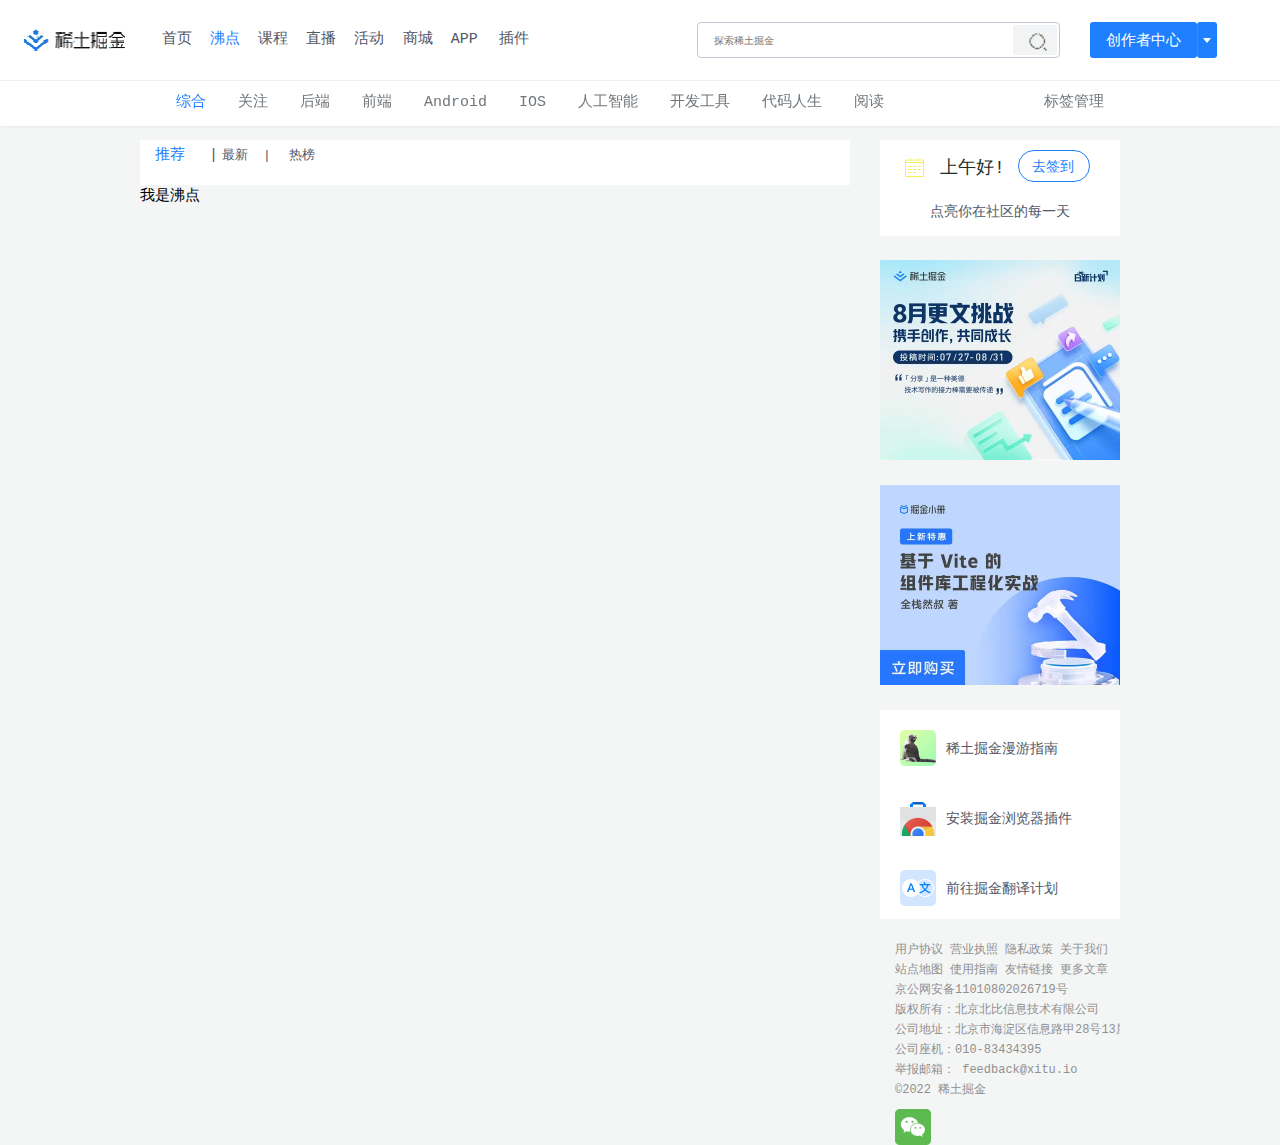
<file: feidian.html>
<!DOCTYPE html>
<html lang="en">

<head>
    <meta charset="UTF-8">
    <meta http-equiv="X-UA-Compatible" content="IE=edge">
    <meta name="viewport" content="width=device-width, initial-scale=1.0">
    <title>掘金网</title>
    <link rel="stylesheet" href="css/style.css">
    <script src="js/header.js" type="text/javascript"></script>
    <script type="text/javascript" src="js/vue.js"></script>
    <!-- 导入字体图标样式 -->
    <link rel="stylesheet" href="css/font/iconfont.css">
</head>

<body>
    <div id="juejin">
        <!--导航部分-->
        <div class="view-container container">
            <div class="main-header-box">
                <header visible="visible" data-fetch-key="0" class="main-header main-header visible" data-v-925bf8d6 data-v-8ec00994>
                    <div class="container" data-v-925bf8d6>
                        <a href="index.html" class="logo" data-v-925bf8d6><img src="img/1.png" class="logo-img"></a>
                        <nav class="main-nav" id="nav">
                            <ul class="nav-list">
                                <ul class="phone-hide">
                                    <li class="nav-item">
                                        <a href="index.html">首页</a></li>
                                    <li class="nav-item-active">
                                        <a href="feidian.html">沸点</a></li>
                                    <li class="nav-item">
                                        <a href="ke.html">课程</a></li>
                                    <li class="nav-item">
                                        <a href="zhi.html">直播</a></li>
                                    <li class="nav-item">
                                        <a href="huo.html">活动</a></li>
                                    <li class="nav-item">
                                        <a href="shang.html">商城</a></li>
                                    <li class="nav-item">
                                        <a href="app.html">APP</a></li>
                                    <li class="nav-item">
                                        <a href="cha.html">插件</a></li>
                                    <ul class="right-side-nav">
                                        <li class="search-add">
                                            <ul class="search-add-ul">

                                                <form class="search-form">

                                                    <input type="search" placeholder="探索稀土掘金" value class="search-input">

                                                    <div class="search-icon-container">
                                                        <img src="img/2.png" class="search-icon">
                                                    </div>
                                                </form>


                                                <div class="add-group">
                                                    <button class="add-btn">创作者中心</button>
                                                    <div class="more">
                                                        <svg width="12" height="12" viewBox="0 0 12 12" fill="none" xmls="http://www.w3.org/2000/svg" class="unfold12-icon">

                                                            <path d="M2.45025 4.82383C2.17422 4.49908 2.40501 4 2.83122 4H9.16878C9.59499 4 9.82578 4.49908 9.54975 4.82382L6.38097 8.5518C6.1813 8.7867 5.8187 8.7867 5.61903 8.5518L2.45025 4.82383Z" fill="white" data-v-61b102b0></path>
                                                        </svg>
                                                    </div>
                                                </div>

                                            </ul>
                                        </li>
                                    </ul>
                                </ul>
                            </ul>
                        </nav>
                    </div>
                </header>
            </div>
        </div>
        <!--内容部分-->

        <div class="content wrapper">
            <nav class="view-nav">
                <div class="nav-list left">
                    <a href="index.html" class="nav-item">
                        <div class="a">
                            综合

                        </div>
                    </a>
                    <a href="index.html" class="nav-item">
                        <div>关注

                        </div>
                    </a>
                    <a href="index.html" class="nav-item">
                        <div>后端

                        </div>
                    </a>
                    <a href="index.html" class="nav-item">
                        <div>前端

                        </div>
                    </a>
                    <a href="index.html" class="nav-item">
                        <div>Android

                        </div>
                    </a>
                    <a href="index.html" class="nav-item">
                        <div>IOS

                        </div>
                    </a>
                    <a href="index.html" class="nav-item">
                        <div>人工智能

                        </div>
                    </a>
                    <a href="index.html" class="nav-item">
                        <div>开发工具

                        </div>
                    </a>
                    <a href="index.html" class="nav-item">
                        <div>代码人生

                        </div>
                    </a>
                    <a href="index.html" class="nav-item">
                        <div>阅读

                        </div>
                    </a>
                    <a href="index.html" class="nav-item right">
                       标签管理

                       
                    </a>
                </div>
            </nav>
            <div class="content-left">

                <header class="top">
                    <nav class="tops">
                        <ul class="top-ul">
                            <li class="box-active">
                                <a href="index.html" class="box-a">
                                    推荐
                                   <span>|</span>
                                   </a>
                            </li>
                            <li class="box"><a href="index.html" class="box-a">最新<span>|</span></a></li>
                            <li class="box"><a href="index.html" class="box-a">热榜</a></li>
                        </ul>
                    </nav>
                </header>

                <div class="bottom">
                    我是沸点
                </div>
            </div>
            <div class="content-right">
                <div class="content-right-top">
                    <img class="calendar" src="img/234日历-线性-细.png" />
                    <span>上午好!</span>
                    <button><a>去签到</a></button>
                </div>
                <div class="content-right-bottom">
                    <p>点亮你在社区的每一天</p>
                    <img src="img/pic1.webp" />
                    <img src="img/pic2.webp" />
                    <div>
                        <a href="index.html"><img src="img/3.png"><span>稀土掘金漫游指南</span></a>
                        <a href="index.html"><img src="img/4.png"><span>安装掘金浏览器插件</span></a>
                        <a href="index.html"><img src="img/5.png"><span>前往掘金翻译计划</span></a>
                    </div>
                    <div class="content-right-footer">
                        <ul>
                            <li><a href="index.html">用户协议</a></li>
                            <li><a href="index.html">营业执照</a></li>
                            <li><a href="index.html">隐私政策</a></li>
                            <li><a href="index.html">关于我们</a></li>
                        </ul>
                        <ul>
                            <li><a href="index.html">站点地图</a></li>
                            <li><a href="index.html">使用指南</a></li>
                            <li><a href="index.html">友情链接</a></li>
                            <li><a href="index.html">更多文章</a></li>
                        </ul>
                        <ul>
                            <li><a href="index.html">京公网安备11010802026719号</a></li>
                        </ul>
                        <ul>
                            <li><a href="index.html">版权所有：北京北比信息技术有限公司</a></li>
                        </ul>
                        <ul>
                            <li><a href="index.html">公司地址：北京市海淀区信息路甲28号13层B座13B-5</a></li>
                        </ul>
                        <ul>
                            <li><a href="index.html">公司座机：010-83434395</a></li>
                        </ul>
                        <ul>
                            <li><a href="index.html">举报邮箱： feedback@xitu.io</a></li>
                        </ul>
                        <ul>
                            <li><a href="index.html">©2022 稀土掘金</a></li>
                        </ul>
                        <a href="index.html"><img src="img/7.png"></a>
                        <div class="qrcode">
                            <img src="img/8.jpeg">
                        </div>
                    </div>

                </div>
            </div>
        </div>

    </div>
</body>

</html>
</file>
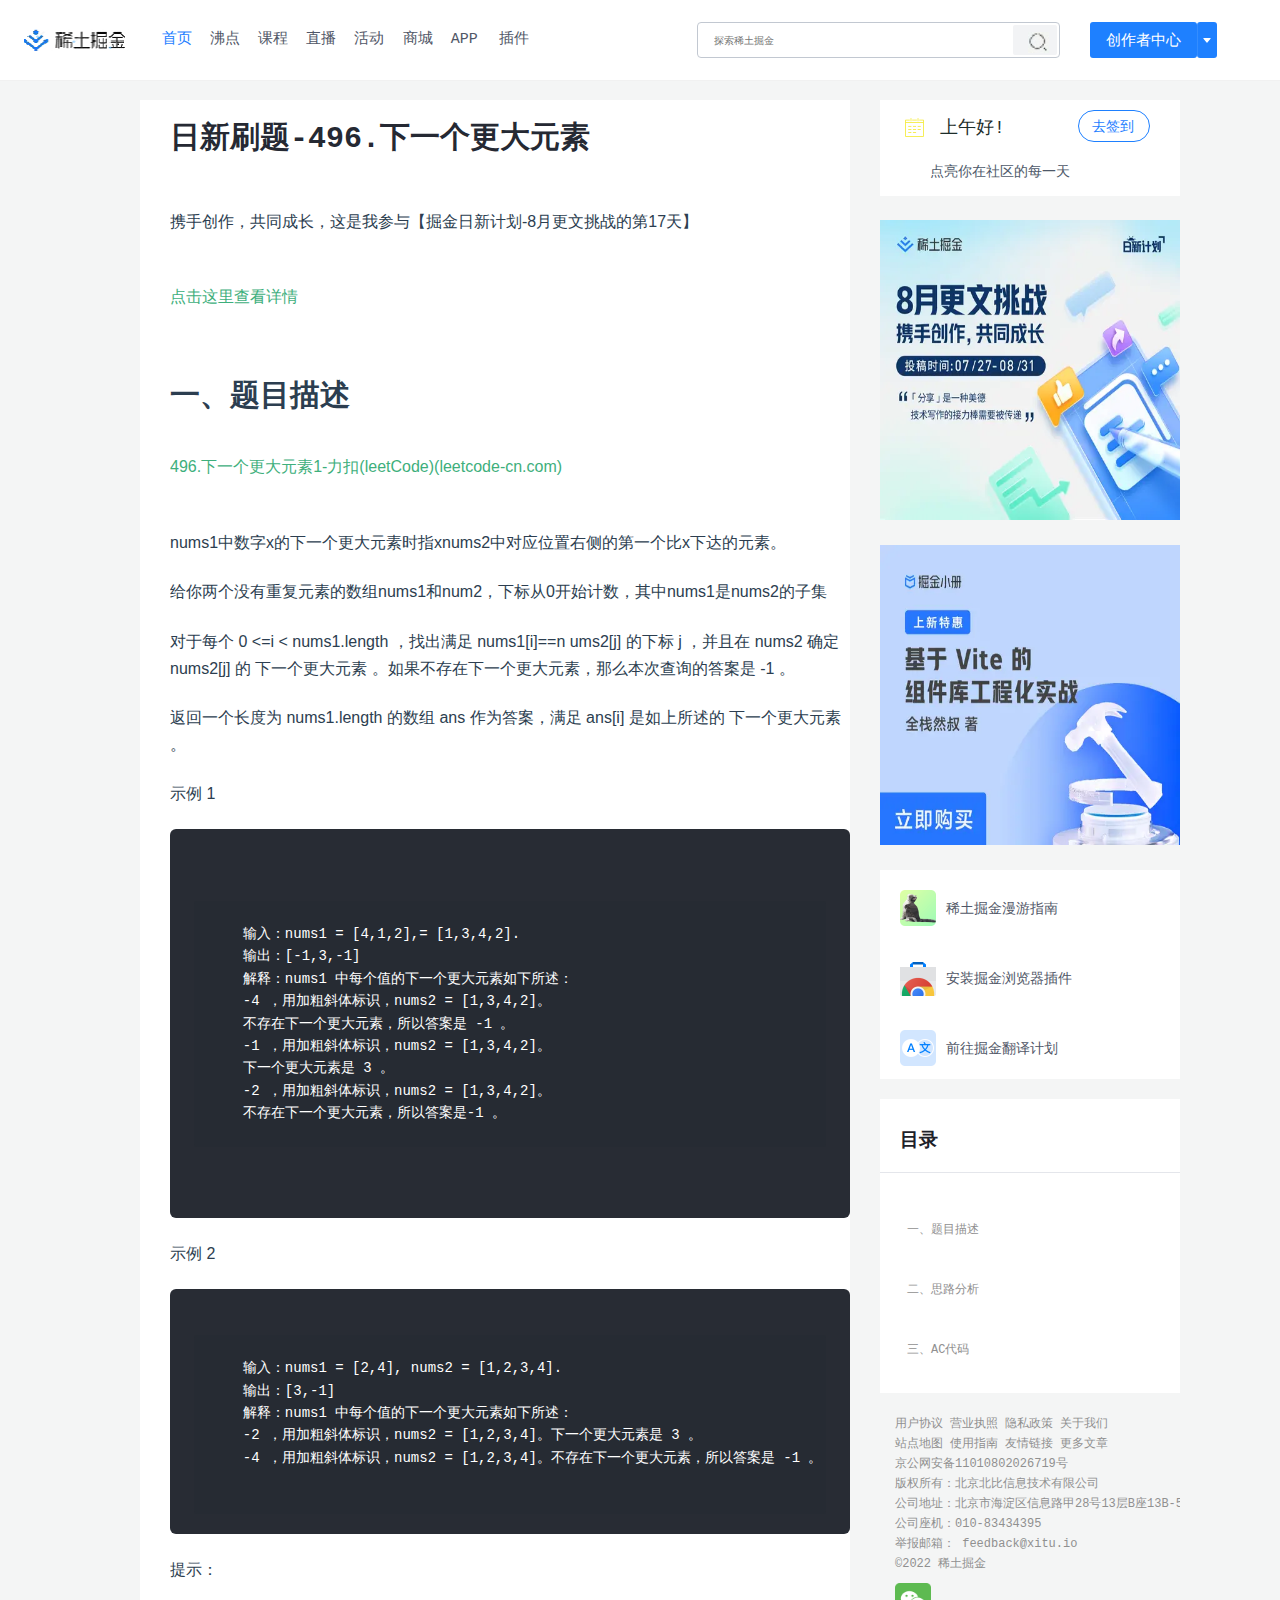
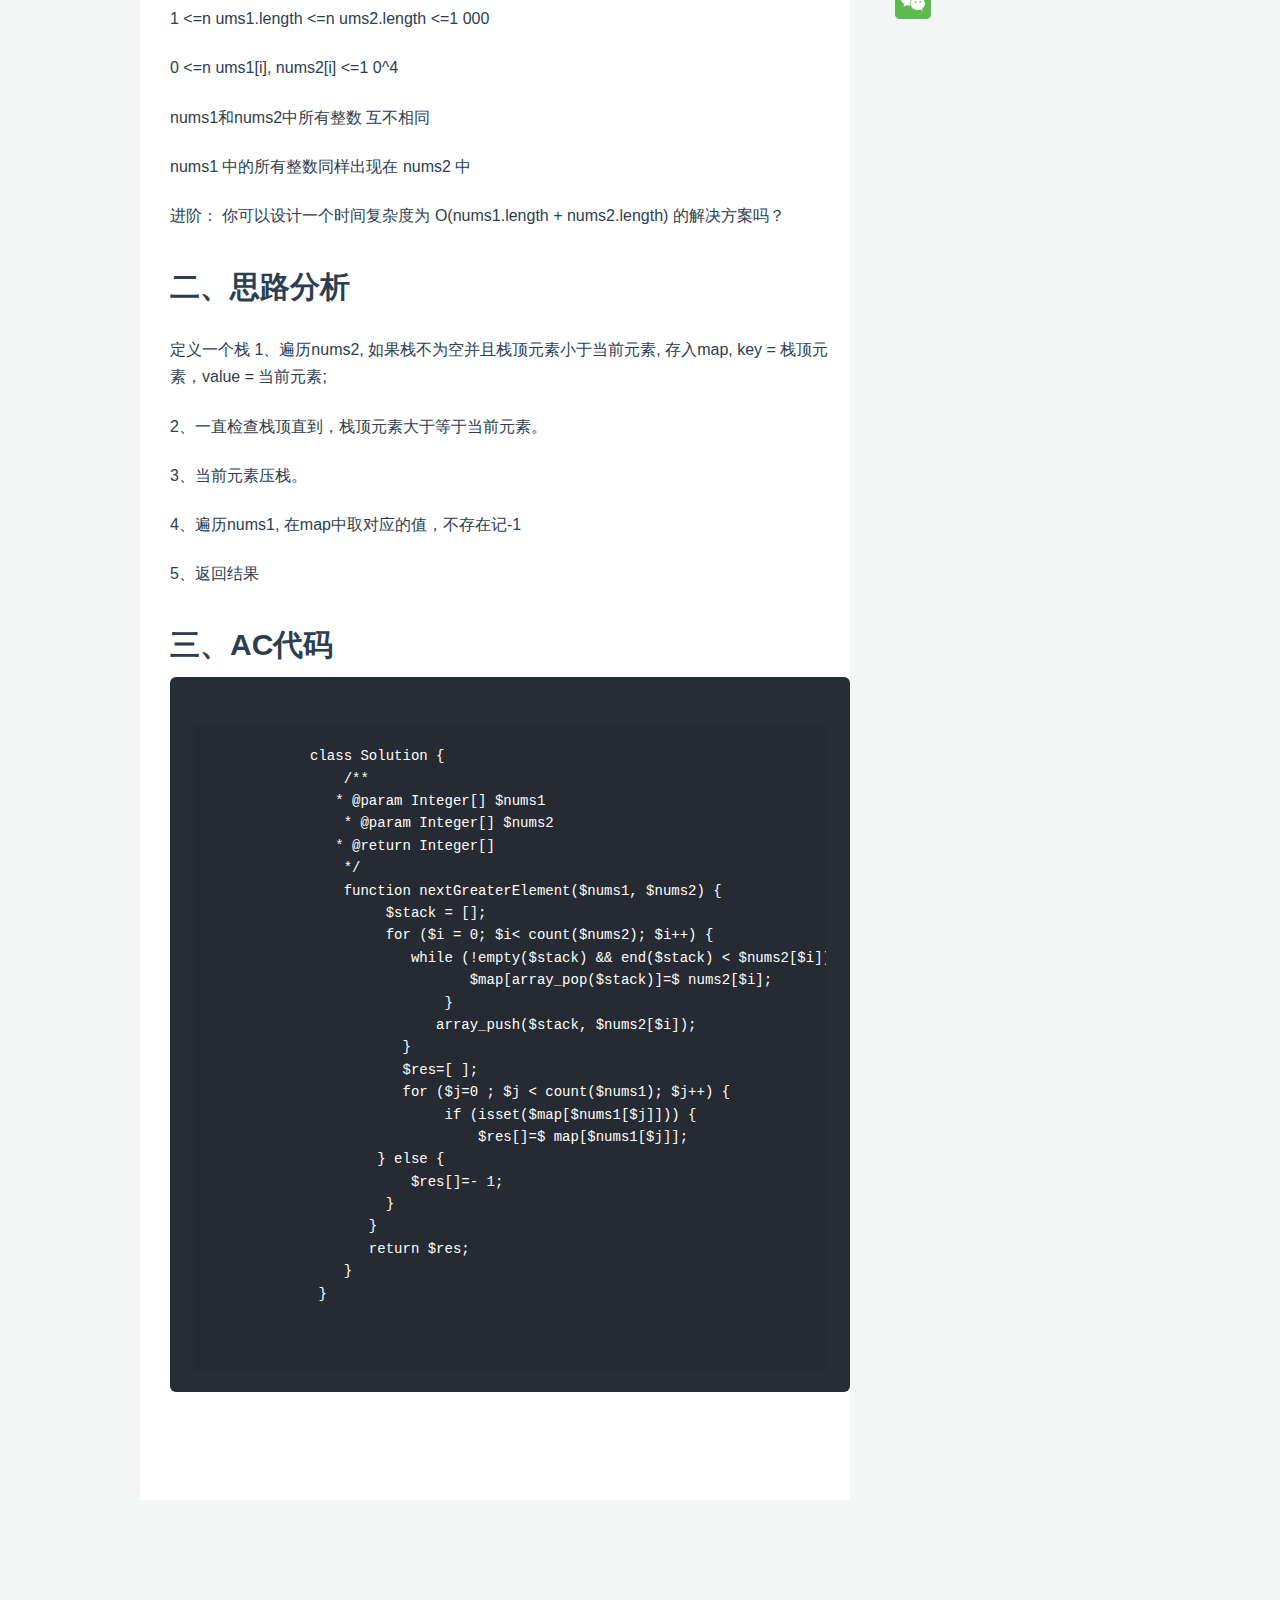
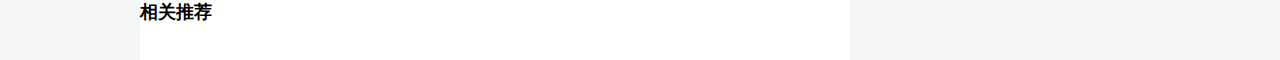
<file: particulars.html>
<!DOCTYPE html>
<html lang="en">

<head>
    <meta charset="UTF-8">
    <meta http-equiv="X-UA-Compatible" content="IE=edge">
    <meta name="viewport" content="width=device-width, initial-scale=1.0">
    <title>掘金网</title>
    <link rel="stylesheet" href="css/style.css">
    <script src="js/header.js" type="text/javascript"></script>
    <script type="text/javascript" src="js/vue.js"></script>
</head>
<!-- 导入字体图标样式 -->
<link rel="stylesheet" href="css/font/iconfont.css">
</head>

<body>
    <div id="juejin">
        <!--导航部分-->
        <div class="view-container container">
            <div class="main-header-box">
                <header visible="visible" data-fetch-key="0" class="main-header main-header visible" data-v-925bf8d6 data-v-8ec00994>
                    <div class="container" data-v-925bf8d6>
                        <a href="index.html" class="logo" data-v-925bf8d6><img src="img/1.png" class="logo-img"></a>
                        <nav class="main-nav">
                            <ul class="nav-list">
                                <ul class="phone-hide">
                                    <li class="nav-item-active">
                                        <a href="index.html">首页</a></li>
                                    <li class="nav-item">
                                        <a href="index.html">沸点</a></li>
                                    <li class="nav-item">
                                        <a href="index.html">课程</a></li>
                                    <li class="nav-item">
                                        <a href="index.html">直播</a></li>
                                    <li class="nav-item">
                                        <a href="index.html">活动</a></li>
                                    <li class="nav-item">
                                        <a href="index.html">商城</a></li>
                                    <li class="nav-item">
                                        <a href="index.html">APP</a></li>
                                    <li class="nav-item">
                                        <a href="index.html">插件</a></li>
                                    <ul class="right-side-nav">
                                        <li class="search-add">
                                            <ul class="search-add-ul">

                                                <form class="search-form">

                                                    <input type="search" placeholder="探索稀土掘金" value class="search-input">

                                                    <div class="search-icon-container">
                                                        <img src="img/2.png" class="search-icon">
                                                    </div>
                                                </form>


                                                <div class="add-group">
                                                    <button class="add-btn">创作者中心</button>
                                                    <div class="more">
                                                        <svg width="12" height="12" viewBox="0 0 12 12" fill="none" xmls="http://www.w3.org/2000/svg" class="unfold12-icon">

                                                            <path d="M2.45025 4.82383C2.17422 4.49908 2.40501 4 2.83122 4H9.16878C9.59499 4 9.82578 4.49908 9.54975 4.82382L6.38097 8.5518C6.1813 8.7867 5.8187 8.7867 5.61903 8.5518L2.45025 4.82383Z" fill="white" data-v-61b102b0></path>
                                                        </svg>
                                                    </div>
                                                </div>

                                            </ul>
                                        </li>
                                    </ul>
                                </ul>
                            </ul>
                        </nav>
                    </div>
                </header>
            </div>
        </div>
        <!--内容部分-->
        <div class="content wrapper">
            <div class="content-lefts">
                <div class="content-bottom">
                    <h1 class="article-titles">日新刷题-496.下一个更大元素</h1>
                    <div class="markdown-body">
                        <style>
                            .markdown-body {
                                word-break: break-word;
                                line-height: 1.7;
                                font-weight: 400;
                                font-size: 16px;
                                margin-left: 30px;
                                overflow-x: hidden;
                                color: #2c3e50;
                                font-family: -apple-system, BlinkMacSystemFont, Segoe UI, Roboto, Oxygen, Ubuntu, Cantarell, Fira Sans, Droid Sans, Helvetica Neue, sans-serif;
                                -webkit-font-smoothing: antialiased;
                                -moz-osx-font-smoothing: grayscale
                            }
                            
                            .markdown-body h1,
                            .markdown-body h2,
                            .markdown-body h3,
                            .markdown-body h4,
                            .markdown-body h5,
                            .markdown-body h6 {
                                line-height: 1.5;
                                font-weight: 600;
                                margin-top: 35px;
                                margin-bottom: 8px;
                                padding-bottom: 5px
                            }
                            
                            .markdown-body h1 :before,
                            .markdown-body h2 :before,
                            .markdown-body h3 :before,
                            .markdown-body h4 :before,
                            .markdown-body h5 :before,
                            .markdown-body h6 :before {
                                content: "#";
                                display: inline-block;
                                color: #3eaf7c;
                                padding-right: .23em
                            }
                            
                            .markdown-body h1 {
                                font-size: 30px;
                                margin-bottom: 5px
                            }
                            
                            .markdown-body h2 {
                                padding-bottom: 8px;
                                margin-top: 50px;
                                font-size: 24px;
                                border-bottom: 1px solid #eaecef
                            }
                            
                            .markdown-body h3 {
                                font-size: 18px;
                                padding-bottom: 0
                            }
                            
                            .markdown-body h4 {
                                font-size: 16px
                            }
                            
                            .markdown-body h5 {
                                font-size: 15px
                            }
                            
                            .markdown-body h6 {
                                margin-top: 5px
                            }
                            
                            .markdown-body p {
                                line-height: inherit;
                                margin-top: 22px;
                                margin-bottom: 22px
                            }
                            
                            .markdown-body img {
                                max-width: 100%
                            }
                            
                            .markdown-body hr {
                                border: none;
                                border-top: 1px solid #eaecef;
                                margin-top: 32px;
                                margin-bottom: 32px
                            }
                            
                            .markdown-body code {
                                word-break: break-word;
                                overflow-x: auto;
                                font-weight: 400;
                                background-color: rgba(27, 31, 35, .05);
                                color: #476582;
                                margin: 0;
                                font-size: .85em;
                                border-radius: 3px;
                                font-size: .87em;
                                padding: .165em .5em;
                            }
                            
                            .markdown-body code,
                            .markdown-body pre {
                                font-family: source-code-pro, Menlo, Monaco, Consolas, Courier New, monospace
                            }
                            
                            .markdown-body pre {
                                overflow: auto;
                                position: relative;
                                line-height: 1.6;
                                padding: 20px 24px;
                                background-color: #282c34;
                                border-radius: 6px
                            }
                            
                            .markdown-body pre>code {
                                font-size: 14px;
                                padding: 0;
                                margin: 0;
                                word-break: normal;
                                display: block;
                                overflow-x: auto;
                                color: #fff
                            }
                            
                            .markdown-body a {
                                text-decoration: none;
                                color: #3eaf7c;
                                font-weight: 500
                            }
                            
                            .markdown-body a:active,
                            .markdown-body a:hover {
                                color: #42b983;
                                border-bottom: 1px solid #42b983
                            }
                            
                            .markdown-body table {
                                display: inline-block!important;
                                font-size: 14px;
                                width: auto;
                                max-width: 100%;
                                overflow: auto;
                                margin: 16px 0;
                                border-collapse: collapse
                            }
                            
                            .markdown-body thead {
                                background: #f6f6f6;
                                background: #3eaf7c;
                                color: #000;
                                color: #fff;
                                text-align: left
                            }
                            
                            .markdown-body tr:nth-child(2n) {
                                background-color: #f6f8fa
                            }
                            
                            .markdown-body td,
                            .markdown-body th {
                                border: 1px solid #dfe2e5;
                                padding: 10px 16px;
                                line-height: 24px
                            }
                            
                            .markdown-body td {
                                min-width: 120px
                            }
                            
                            .markdown-body blockquote {
                                font-size: 14px;
                                padding: 6px 23px;
                                margin: 22px 0;
                                border-left: 6px solid #42b983;
                                background-color: #f3f5f7;
                                font-weight: 400
                            }
                            
                            .markdown-body blockquote:after {
                                display: block;
                                content: ""
                            }
                            
                            .markdown-body blockquote>p {
                                margin: 10px 0
                            }
                            
                            .markdown-body ol,
                            .markdown-body p,
                            .markdown-body ul {
                                line-height: 1.7
                            }
                            
                            .markdown-body ol,
                            .markdown-body ul {
                                padding-left: 28px
                            }
                            
                            .markdown-body ol li,
                            .markdown-body ul li {
                                margin-bottom: 0;
                                list-style: inherit
                            }
                            
                            .markdown-body ol li .task-list-item,
                            .markdown-body ul li .task-list-item {
                                list-style: none
                            }
                            
                            .markdown-body ol li .task-list-item ol,
                            .markdown-body ol li .task-list-item ul,
                            .markdown-body ul li .task-list-item ol,
                            .markdown-body ul li .task-list-item ul {
                                margin-top: 0
                            }
                            
                            .markdown-body ol ol,
                            .markdown-body ol ul,
                            .markdown-body ul ol,
                            .markdown-body ul ul {
                                margin-top: 3px
                            }
                            
                            .markdown-body ol li {
                                padding-left: 6px
                            }
                            
                            .markdown-body .contains-task-list {
                                padding-left: 0
                            }
                            
                            .markdown-body .task-list-item {
                                list-style: none
                            }
                            
                            @media (max-width:720px) {
                                .markdown-body h1 {
                                    font-size: 24px
                                }
                                .markdown-body h2 {
                                    font-size: 20px
                                }
                                .markdown-body h3 {
                                    font-size: 18px
                                }
                            }
                            
                            .cod-span {
                                margin-left: -220px;
                                margin-top: -120px;
                            }
                            
                            .cod {
                                margin-top: -120px;
                            }
                        </style>
                        <p>携手创作，共同成长，这是我参与【掘金日新计划-8月更文挑战的第17天】</p>
                        <a href="">点击这里查看详情</a>
                        <h1 id="h1">一、题目描述</h1>
                        <a href="">496.下一个更大元素1-力扣(leetCode)(leetcode-cn.com)</a>
                        <p>nums1中数字x的下一个更大元素时指xnums2中对应位置右侧的第一个比x下达的元素。</p>
                        <p>给你两个没有重复元素的数组nums1和num2，下标从0开始计数，其中nums1是nums2的子集</p>
                        <p>对于每个 0
                            <=i < nums1.length ，找出满足 nums1[i]==n ums2[j] 的下标 j ，并且在 nums2 确定 nums2[j] 的 下一个更大元素 。如果不存在下一个更大元素，那么本次查询的答案是 -1 。</p>
                                <p>返回一个长度为 nums1.length 的数组 ans 作为答案，满足 ans[i] 是如上所述的 下一个更大元素 。</p>
                                <p>示例 1</p>
                                <pre>
                               
                                <code class=" cod">
                                <span class="cod-span">输入：nums1 = [4,1,2],= [1,3,4,2]. </span>
                                <span class="cod-span">输出：[-1,3,-1] </span> 
                                <span class="cod-span">解释：nums1 中每个值的下一个更大元素如下所述：</span>
                                <span class="cod-span">-4 ，用加粗斜体标识，nums2 = [1,3,4,2]。</span>
                                <span class="cod-span">不存在下一个更大元素，所以答案是 -1 。</span> 
                                <span class="cod-span">-1 ，用加粗斜体标识，nums2 = [1,3,4,2]。</span>
                                <span class="cod-span">下一个更大元素是 3 。</span>
                                <span class="cod-span">-2 ，用加粗斜体标识，nums2 = [1,3,4,2]。</span>
                                <span class="cod-span">不存在下一个更大元素，所以答案是-1 。</span>
                                </code>
                                </pre>
                                <p>示例 2</p>
                                <pre>
                                <code >
                                <span class="cod-span">输入：nums1 = [2,4], nums2 = [1,2,3,4]. </span>
                                <span class="cod-span">输出：[3,-1] </span> 
                                <span class="cod-span">解释：nums1 中每个值的下一个更大元素如下所述：</span> 
                                <span class="cod-span">-2 ，用加粗斜体标识，nums2 = [1,2,3,4]。下一个更大元素是 3 。</span> 
                                <span class="cod-span">-4 ，用加粗斜体标识，nums2 = [1,2,3,4]。不存在下一个更大元素，所以答案是 -1 。</span> 

                                </code></pre>
                                <p>提示：</p>
                                <p>1
                                    <=n ums1.length <=n ums2.length <=1 000 </p>
                                        <p>0
                                            <=n ums1[i], nums2[i] <=1 0^4 </p <p>nums1和nums2中所有整数 互不相同 </p>
                                        <p>nums1 中的所有整数同样出现在 nums2 中</p>

                                        <p>进阶： 你可以设计一个时间复杂度为 O(nums1.length + nums2.length) 的解决方案吗？</p>
                                        <h1 id="h2">二、思路分析</h1>
                                        <p>定义一个栈 1、遍历nums2, 如果栈不为空并且栈顶元素小于当前元素, 存入map, key = 栈顶元素，value = 当前元素;</p>
                                        <p>2、一直检查栈顶直到，栈顶元素大于等于当前元素。</p>
                                        <p>3、当前元素压栈。</p>
                                        <p>4、遍历nums1, 在map中取对应的值，不存在记-1 </p>
                                        <p>5、返回结果</p>

                                        <h1 id="h3">三、AC代码</h1>
                                        <pre>
                                            <code>
                                        <span class="cod-span">class Solution { </span>
                                        <span class="cod-span">    /** </span>
                                        <span class="cod-span">   * @param Integer[] $nums1</span> 
                                        <span class="cod-span">    * @param Integer[] $nums2</span> 
                                        <span class="cod-span">   * @return Integer[]</span> 
                                        <span class="cod-span">    */ </span>
                                        <span class="cod-span">    function nextGreaterElement($nums1, $nums2) {</span>
                                        <span class="cod-span">         $stack = []; </span>
                                        <span class="cod-span">         for ($i = 0; $i< count($nums2); $i++) { 
                                        <span class="cod-span">            while (!empty($stack) && end($stack) < $nums2[$i]) { </span>
                                        <span class="cod-span">                   $map[array_pop($stack)]=$ nums2[$i]; </span>
                                        <span class="cod-span">                } </span>
                                        <span class="cod-span">               array_push($stack, $nums2[$i]);</span> 
                                        <span class="cod-span">           }</span>
                                        <span class="cod-span">           $res=[ ]; </span>
                                        <span class="cod-span">           for ($j=0 ; $j < count($nums1); $j++) { </span>
                                        <span class="cod-span">                if (isset($map[$nums1[$j]])) {</span> 
                                        <span class="cod-span">                    $res[]=$ map[$nums1[$j]];</span>
                                        <span class="cod-span">        } else { </span>
                                        <span class="cod-span">            $res[]=- 1;</span> 
                                        <span class="cod-span">         } </span> 
                                        <span class="cod-span">       } </span>
                                        <span class="cod-span">       return $res;</span> 
                                        <span class="cod-span">    } </span>
                                        <span class="cod-span"> }</span> </p>
                    </code></pre></div>
                </div>
                <div style=" width: 710px; " id="body">
                    <li style="width: 710px; background-color: #fff;margin-left: 0px;margin-top: 100px;">
                        <h3>相关推荐</h3>
                    </li>
                </div>


            </div>
        </div>
        <div class="content-rights">
            <div class="content-rights-top">
                <img class="calendar" src="img/234日历-线性-细.png" />
                <span>上午好!</span>
                <button><a>去签到</a></button>
            </div>
            <div class="content-rights-bottom">
                <p>点亮你在社区的每一天</p>
                <img src="img/pic1.webp" />
                <img src="img/pic2.webp" />
                <div>
                    <a href="index.html"><img src="img/3.png"><span>稀土掘金漫游指南</span></a>
                    <a href="index.html"><img src="img/4.png"><span>安装掘金浏览器插件</span></a>
                    <a href="index.html"><img src="img/5.png"><span>前往掘金翻译计划</span></a>
                </div>
                <div>
                    <nav class="article-catalog">
                        <div class="catalog-titl">
                            <div style="width: 40px; height:40px;background-color: #fff; margin-left: 20px;margin-top: 20px;">
                                <h3>目录</h3>
                            </div>
                        </div>
                        <div style="height:200px;background-color: #fff;">
                            <ul class=" catalog-lis">
                                <li class="ite dl">
                                    <div class=" a-containe">
                                        <a href="#h1" class="catalog-aTag">一、题目描述</a>
                                    </div>
                                </li>
                                <li class="ite dl">
                                    <div class=" a-containe">
                                        <a href="#h2" class="catalog-aTag">二、思路分析</a>
                                    </div>
                                </li>
                                <li class="ite dl">
                                    <div class=" a-containe">
                                        <a href="#h3" class="catalog-aTag">三、AC代码</a>
                                    </div>
                                </li>
                            </ul>
                        </div>
                    </nav>

                </div>
                <div class="content-rights-footer">
                    <ul>
                        <li><a href="index.html">用户协议</a></li>
                        <li><a href="index.html">营业执照</a></li>
                        <li><a href="index.html">隐私政策</a></li>
                        <li><a href="index.html">关于我们</a></li>
                    </ul>
                    <ul>
                        <li><a href="index.html">站点地图</a></li>
                        <li><a href="index.html">使用指南</a></li>
                        <li><a href="index.html">友情链接</a></li>
                        <li><a href="index.html">更多文章</a></li>
                    </ul>
                    <ul>
                        <li><a href="index.html">京公网安备11010802026719号</a></li>
                    </ul>
                    <ul>
                        <li><a href="index.html">版权所有：北京北比信息技术有限公司</a></li>
                    </ul>
                    <ul>
                        <li><a href="index.html">公司地址：北京市海淀区信息路甲28号13层B座13B-5</a></li>
                    </ul>
                    <ul>
                        <li><a href="index.html">公司座机：010-83434395</a></li>
                    </ul>
                    <ul>
                        <li><a href="index.html">举报邮箱： feedback@xitu.io</a></li>
                    </ul>
                    <ul>
                        <li><a href="index.html">©2022 稀土掘金</a></li>
                    </ul>
                    <a href="index.html"><img src="img/7.png"></a>
                    <div class="qrcode">
                        <img src="img/8.jpeg">
                    </div>
                </div>

            </div>
        </div>
    </div>
    </div>
</body>

</html>
</file>
<file: css/style.css>
/* 基础样式 */

* {
    margin: 0;
    padding: 0;
}

html {
    font-size: 16px;
}

body {
    margin: 0;
    font-family: '微软雅黑', Courier, monospace;
    font-size: 15px;
    background-color: #f4f5f5;
}

ul {
    list-style-type: none;
    padding: 0;
    margin: 0;
    height: 80px;
    width: 100%;
    overflow: hidden;
    white-space: nowrap;
    align-items: center;
}

li {
    list-style: none;
    float: left;
    margin-left: 15px;
    width: 52px;
    height: 60px;
    align-items: center;
}

a {
    /* 强制转换a标签为块元素 */
    display: block;
    color: #515767;
    text-decoration: none;
    line-height: 5rem;
}

a:hover {
    color: #1e80ff;
}

div {
    display: block;
}

#juejin {
    overflow-x: visible;
    overflow-x: initial;
}

.container {
    position: relative;
    margin: 0 auto;
    width: 100%;
    max-width: 960px;
}

.main-header-box {
    position: relative;
    height: 5rem;
}

.container[data-v-925bf8d6] {
    display: flex;
    align-items: center;
    height: 100%;
    background-color: white;
}

.logo {
    margin-right: 1rem;
    margin-left: 24px;
    display: inline-block;
    height: 22px;
    width: auto;
}

.logo-img {
    display: block;
    width: 107px;
    height: 22px;
}

.main-header.visible[data-v-8ec00994] {
    transform: translateZ(0);
}

.main-header[data-v-925bf8d6] {
    background: #fff;
    border-bottom: 1px solid #f1f1f1;
    color: #909090;
    height: 5rem;
    z-index: 250;
}

.main-header[data-v-8ec00994] {
    position: fixed;
    top: 0;
    left: 0;
    right: 0;
    transition: all .2s;
    transform: translate3d(0, -100%, 0);
}

.main-header .container[data-v-925bf8d6] {
    margin: auto;
    max-width: 1440px;
}

.main-nav {
    height: 100%;
    flex: 1 0 auto;
    width: 414px;
    align-items: center;
}

.nav-list[data-v-925bf8d6] {
    display: flex;
    align-items: center;
    justify-content: space-between;
    position: relative;
    flex-direction: row-reverse;
    height: 100%;
    margin: 0;
    width: 414px;
}

.phone-hide {
    display: flex;
    align-content: center;
}

.nav-item {
    position: relative;
    cursor: pointer;
    padding: 0;
    height: 5rem;
    color: #1e80ff;
}

.nav-item-active>a {
    color: #1e80ff;
    margin-top: -10px;
}

.right-side-nav {
    display: flex;
    align-items: center;
    justify-content: flex-end;
    position: relative;
    height: 80px;
    margin: 0;
    order: 0;
    margin-right: 1.667rem;
}

.nav-item.search {
    cursor: auto;
    padding-left: 0;
}

.search-add {
    flex: 1 1 auto;
    height: 5rem;
    display: flex;
    align-items: center;
    padding-left: 150px;
}

.search-add-ul {
    width: 520px;
    display: flex;
    justify-content: flex-start;
    align-items: center;
}

.search-form {
    width: 392px;
    background-color: #fff;
    display: flex;
    align-items: center;
    justify-content: space-between;
    border-radius: 4px;
    position: relative;
    height: 34px;
    border: 1px solid #c2c8d1;
    transition: width .2s;
    -webkit-border-radius: 4px;
    -moz-border-radius: 4px;
    -ms-border-radius: 4px;
    -o-border-radius: 4px;
}

.search-form .search-input {
    border: none;
    width: calc(100% - 44px);
    padding: 0.6rem 0 0.6rem 1rem;
    box-shadow: none;
    outline: none;
    font-size: 10px;
    color: #8a919f;
    background-color: transparent;
    transition: width .3s;
}

.search-form .search-icon-container {
    position: relative;
    left: -2px;
    width: 44px;
    height: 30px;
    background: #f2f3f5;
    border-radius: 2px;
}

.search-form .search-icon {
    display: inline-block;
    width: 1.33rem;
    padding: 0 0.8333rem 0 0;
    cursor: pointer;
    margin: 7px 15px;
}

img {
    border-style: none;
}

.add-group {
    display: flex;
    align-items: center;
    position: relative;
    cursor: pointer;
    width: 135px;
    height: 36px;
    padding-left: 30px;
}

.add-group .add-btn {
    align-items: center;
    padding: 0 1rem;
    font-size: 15px;
    border-top-right-radius: 0;
    border-bottom-right-radius: 0;
    white-space: nowrap;
    height: 100%;
    color: #fff;
    background-color: #1e80ff;
    border-radius: 3px;
    transition: background-color .1s linear .05s;
}

.button,
button {
    align-items: center;
    -webkit-appearance: none;
    -moz-appearance: none;
    appearance: none;
    background-color: #007fff;
    color: #fff;
    border-radius: 2px;
    border: none;
    padding: 0.5rem rem 1.3rem;
    outline: none;
    transition: background-color .3s, color .3s;
    cursor: pointer;
}

.add-group .more {
    flex: 0 0 auto;
    display: flex;
    align-items: center;
    justify-content: center;
    width: 20px;
    border-left: 1px solid hsla(0, 0%, 100%, .1);
    border-top-left-radius: 0;
    border-bottom-left-radius: 0;
    box-sizing: border-box;
    height: 100%;
    color: #fff;
    background-color: #1e80ff;
    border-radius: 3px;
    transition: background-color .1s linear .05s;
    -webkit-transition: background-color .1s linear .05s;
    -moz-transition: background-color .1s linear .05s;
    -ms-transition: background-color .1s linear .05s;
    -o-transition: background-color .1s linear .05s;
}


/*内容部分*/

.wrapper {
    margin: 0 auto;
    width: 100;
}

.content {
    margin: 0 auto;
    width: 1000px;
    margin-top: 10px;
}

.content-left {
    width: 710px;
    height: 45px;
    background-color: #ffffff;
    margin-right: 25px;
    float: left;
    margin-top: 50px;
}

.content-lefts {
    width: 710px;
    height: 45px;
    background-color: #ffffff;
    margin-right: 25px;
    float: left;
    margin-top: 10px;
}

.top {
    height: 45px;
    padding: 0;
    margin-top: 1px;
}

.tops {
    height: 30px;
    align-content: center;
}

.top-ul {
    height: 30px;
    display: flex;
    align-content: center;
    margin-top: 0px;
}

.box {
    margin-top: -50px;
    height: 30px;
    align-content: center;
    font-size: 13px;
}

.box-a {
    height: 30px;
    align-content: center;
}

.box-a text {
    height: 18px;
}

.box-active>a {
    color: #1e80ff;
    margin-top: -10px;
}

.a {
    color: #1e80ff;
}

.box-a span {
    color: #515767;
    padding-bottom: 15px;
    margin-left: 15px;
    margin-top: 10px;
}

.distance {
    padding-top: 10px;
    padding-left: 10px;
}

.bottom {
    width: 710px;
    margin-left: -0.5px;
    position: relative;
}

.article {
    width: 100%;
    background-color: #fff;
    margin-top: 1px;
    position: relative;
    margin-left: -10px;
    height: 132px;
}

.artice {
    width: 100%;
    background-color: #fff;
    margin-top: 1px;
    position: relative;
    height: 132px;
}

.artice .title1 {
    font-size: 13px;
    color: #4e5969;
}

.artice .title2 {
    font-weight: 700;
    font-size: 16px;
    color: #1d2129;
}

.artice a {
    line-height: 1rem;
}

.artice .article-content {
    font-size: 13px;
    color: #86909c;
    overflow: hidden;
    white-space: nowrap;
    text-overflow: ellipsis;
}

.articl {
    height: 133px;
    width: 700px;
    background-color: #fff;
    margin-top: 1px;
    margin-left: 10px;
    position: relative;
}

.article .title1 {
    font-size: 13px;
    color: #4e5969;
}

.article .title2 {
    font-weight: 700;
    font-size: 16px;
    color: #1d2129;
}

.article a {
    line-height: 1rem;
}

.article .article-content {
    font-size: 13px;
    color: #86909c;
    overflow: hidden;
    white-space: nowrap;
    text-overflow: ellipsis;
}

.distance1 {
    display: inline-block;
    padding-left: 10px;
    padding-top: 15px;
    margin-right: 20px;
    padding-bottom: 10px;
}

i span {
    font-size: 13px;
    color: #4e5969;
    line-height: 20px;
    text-align: center;
    margin-left: 3px;
}

i span:hover {
    color: #1e80ff;
}

.content-rights {
    width: 300px;
    height: 96px;
    background-color: #ffffff;
    float: left;
    position: relative;
    margin-left: 5px;
    margin-top: 10px;
}

.content-rights-top {
    height: 80px;
}

.content-rights-top .calendar {
    width: 25px;
    height: 25px;
    position: absolute;
    left: 22px;
    top: 15px;
}

.content-rights-top span {
    position: absolute;
    left: 60px;
    top: 15px;
    font-size: 18px;
    color: #1d2d29;
}

.content-rights-top button {
    width: 72px;
    height: 32px;
    position: absolute;
    right: 30px;
    top: 10px;
    border: #1e80ff 1px solid;
    border-radius: 50px;
    background-color: white;
}

.content-rights-top button a {
    font-size: 14px;
    color: #1e80ff;
    white-space: nowrap;
    position: absolute;
    top: -25px;
    right: 15px;
}

.content-rights-top button:hover {
    background-color: #e8f3ff;
}

.content-rights-bottom {
    padding-top: 20px;
}

.content-rights-bottom p {
    position: absolute;
    bottom: 15px;
    left: 50px;
    font-size: 14px;
    color: #4e5969;
}

.content-rights-bottom img {
    width: 300px;
    height: 300px;
    padding-top: 20px;
}

.content-rights-bottom div {
    width: 300px;
    background-color: #ffffff;
    margin-top: 20px;
    position: relative;
}

.content-rights-bottom div img {
    width: 36px;
    height: 36px;
}

.content-rights-bottom div span {
    position: absolute;
    margin-left: 10px;
    margin-top: 23px;
    font-size: 14px;
}

.content-rights-bottom div a {
    margin-left: 20px;
    margin-top: 1px;
    line-height: 2rem;
}

.content-rights-bottom div:last-child {
    background-color: rgb(244, 245, 245);
}

.content-rights-bottom div:last-child a {
    margin-left: 0px;
    font-size: 12px;
    color: #909090;
}

.content-rights-bottom div:last-child a:hover {
    color: #1e80ff;
}

.content-rights-footer {
    position: relative;
}

.content-rights-footer ul {
    height: 20px;
}

.content-rights-footer ul li {
    width: 40px;
    height: 30px;
}

.content-rights-footer ul a {
    line-height: 20px;
}

.content-rights-footer a img {
    position: absolute;
    left: 15px;
    top: 150px;
}

.content-rights-footer .qrcode {
    margin-top: 50px;
    position: relative;
}

.content-rights-footer .qrcode img {
    width: 120px;
    height: 120px;
    position: absolute;
    top: -17px;
    left: -23px;
    display: none;
}

.content-right {
    width: 240px;
    height: 96px;
    background-color: #ffffff;
    float: left;
    position: relative;
    margin-left: 5px;
    margin-top: 50px;
}

.content-right-top {
    height: 80px;
}

.content-right-top .calendar {
    width: 25px;
    height: 25px;
    position: absolute;
    left: 22px;
    top: 15px;
}

.content-right-top span {
    position: absolute;
    left: 60px;
    top: 15px;
    font-size: 18px;
    color: #1d2d29;
}

.content-right-top button {
    width: 72px;
    height: 32px;
    position: absolute;
    right: 30px;
    top: 10px;
    border: #1e80ff 1px solid;
    border-radius: 50px;
    background-color: white;
}

.content-right-top button a {
    font-size: 14px;
    color: #1e80ff;
    white-space: nowrap;
    position: absolute;
    top: -25px;
    right: 15px;
}

.content-right-top button:hover {
    background-color: #e8f3ff;
}

.content-right-bottom {
    padding-top: 20px;
}

.content-right-bottom p {
    position: absolute;
    bottom: 15px;
    left: 50px;
    font-size: 14px;
    color: #4e5969;
}

.content-right-bottom img {
    width: 240px;
    height: 200px;
    padding-top: 20px;
}

.content-right-bottom div {
    width: 240px;
    background-color: #ffffff;
    margin-top: 20px;
    position: relative;
}

.content-right-bottom div img {
    width: 36px;
    height: 36px;
}

.content-right-bottom div span {
    position: absolute;
    margin-left: 10px;
    margin-top: 23px;
    font-size: 14px;
}

.content-right-bottom div a {
    margin-left: 20px;
    margin-top: 1px;
    line-height: 2rem;
}

.content-right-bottom div:last-child {
    background-color: rgb(244, 245, 245);
}

.content-right-bottom div:last-child a {
    margin-left: 0px;
    font-size: 12px;
    color: #909090;
}

.content-right-bottom div:last-child a:hover {
    color: #1e80ff;
}

.content-right-footer {
    position: relative;
}

.content-right-footer ul {
    height: 20px;
}

.content-right-footer ul li {
    width: 40px;
    height: 30px;
}

.content-right-footer ul a {
    line-height: 20px;
}

.content-right-footer a img {
    position: absolute;
    left: 15px;
    top: 150px;
}

.content-right-footer .qrcode {
    margin-top: 50px;
    position: relative;
}

.content-right-footer .qrcode img {
    width: 120px;
    height: 120px;
    position: absolute;
    top: -17px;
    left: -23px;
    display: none;
}

.view-nav {
    position: fixed;
    top: 5rem;
    width: 100%;
    height: 46px;
    z-index: 100;
    box-shadow: 0 1px 2px 0 rgb(0 0 0 / 5%);
    transition: all .2s;
    transform: translateZ(0);
    left: 0;
    background-color: #fff;
}

.view-nav .nav-list {
    max-width: 960px;
    height: 100%;
    margin: auto;
    display: flex;
    align-items: center;
    line-height: 1;
    position: relative;
}

.view-nav .nav-list .nav-item {
    height: 100%;
    align-items: center;
    display: flex;
    flex-shrink: 0;
    font-size: 15px;
    color: #71777c;
    padding: 0 1rem;
}

.view-nav .nav-list .nav-item.active,
.view-nav .nav-list .nav-item:hover {
    color: #007fff;
}

.nav-list .nav-item.right {
    position: absolute;
    top: 0;
    right: 0;
}

.button-a {
    color: #a9acb1;
    background-color: #fff;
}

.content-bottom {
    width: 710px;
    height: 3000px;
    background-color: #ffffff;
    margin-right: 25px;
    float: left;
}

.article-titles {
    margin: 0 0 1.667rem;
    font-weight: 600;
    line-height: 1.31;
    color: #252933;
    margin-left: 30px;
    margin-top: 20px;
}

.catalog-titl {
    font-weight: 500;
    padding: 0.4rem 0;
    font-size: 16px;
    line-height: 2rem;
    color: #1d2129;
    text-align: left;
    border-bottom: 1px solid #e4e6eb;
}

.article-catalog {
    background: #fff;
    border-radius: 4px;
    padding: 0;
    height: 100%;
}

.catalog-lis {
    position: relative;
    line-height: 22px;
    padding: 0 0 12px;
    height: 300px;
}

.catalog-lis .ite.dl {
    font-weight: 400;
    color: #000;
    width: 300px;
}

.catalog-lis.ite {
    margin: 0;
    padding: 0;
    font-size: 1.167rem;
    font-weight: 400;
    line-height: 22px;
    color: #333;
    list-style: none;
}

.catalog-lis.catalog-aTag {
    color: inherit;
    display: inline-block;
    padding: 8px;
    width: 90%;
    white-space: nowrap;
    overflow: hidden;
    text-overflow: ellipsis;
}

.catalog-lis .ite.d1:first-child>.a-containe {
    margin-top: 0;
}

.catalog-lis .ite.active>.a-containe {
    color: #007fff;
}

.catalog-lis .ite .a-containe {
    display: block;
    position: relative;
    padding: 0 0 0 12px;
    white-space: nowrap;
    background-color: #fff;
    overflow: hidden;
    text-overflow: ellipsis;
    color: #000;
}

.catalog-lis .ite.d1>.a-containe {
    margin: 0;
    padding: 0 0 0 11px;
}
</file>
<file: css/font/iconfont.css>
@font-face {
  font-family: "iconfont"; /* Project id  */
  src: url('iconfont.ttf?t=1660302070515') format('truetype');
}

.iconfont {
  font-family: "iconfont" !important;
  font-size: 16px;
  font-style: normal;
  -webkit-font-smoothing: antialiased;
  -moz-osx-font-smoothing: grayscale;
}

.icon-31dianzan:before {
  content: "\f01b8";
}

.icon-pinglun:before {
  content: "\e662";
}

.icon-yanjing:before {
  content: "\e8bf";
}
</file>
